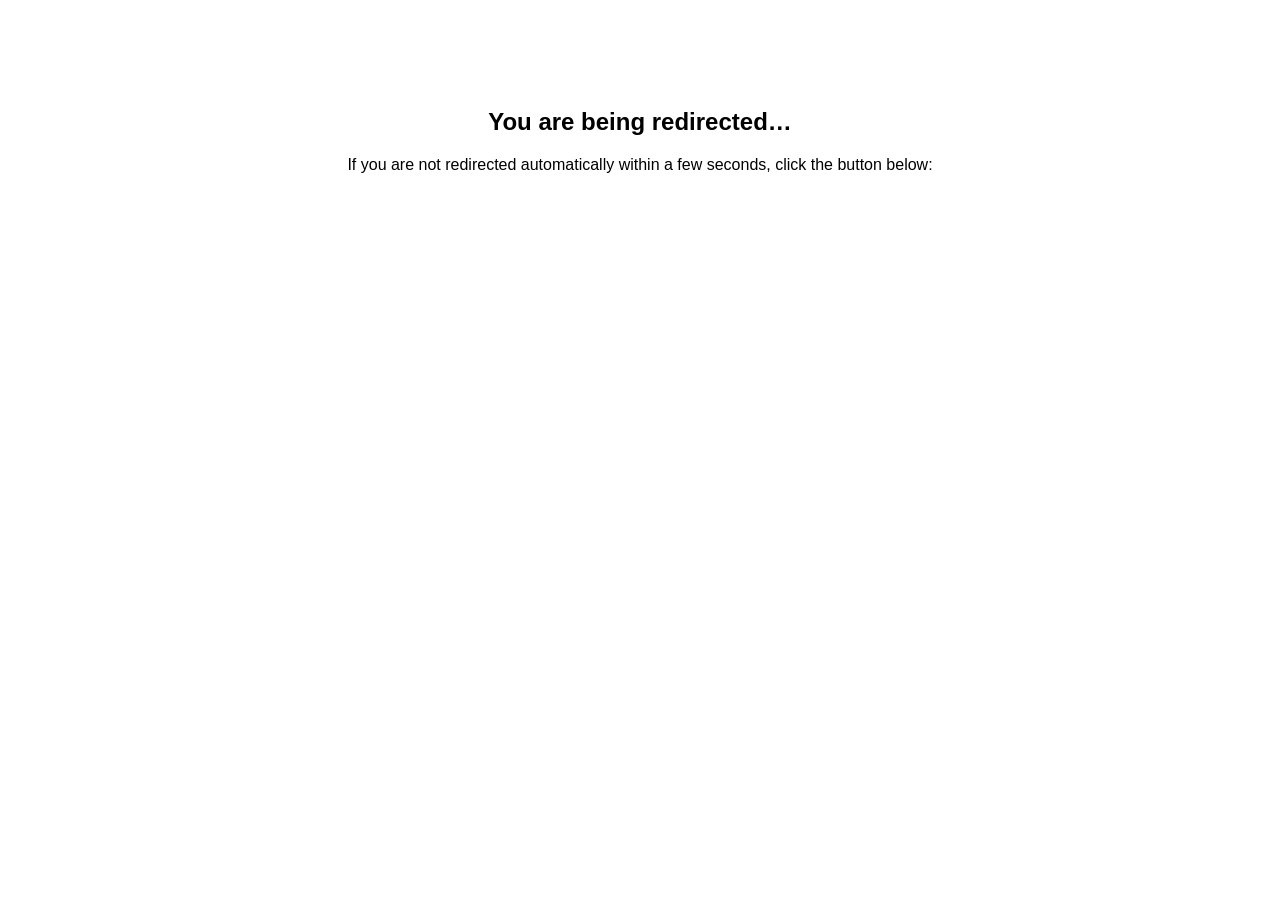
<file: docs.html>
<!DOCTYPE html>
<html lang="en">
<head>
    <meta charset="UTF-8">
    <meta http-equiv="refresh" content="5; URL='https://docs.google.com/document/d/1nIhGugGkxJcw-juWbgA9CL92ARf0vmWAB8or4O8n-lQ/edit?usp=sharing'" />
    <meta name="viewport" content="width=device-width, initial-scale=1.0">
    <title>Redirecting...</title>

    <style>
        body {
            font-family: Arial, sans-serif;
            text-align: center;
            padding-top: 80px;
            background: #ffffff;
        }
        a.button {
            display: inline-block;
            padding: 12px 20px;
            background: #ffffff;
            color: white;
            text-decoration: none;
            border-radius: 6px;
            font-size: 16px;
            margin-top: 20px;
        }
        a.button:hover {
            background: #000000;
        }
    </style>
</head>

<body>
    <h2>You are being redirected…</h2>
    <p>If you are not redirected automatically within a few seconds, click the button below:</p>

    <a class="button" href="https://docs.google.com/document/d/1nIhGugGkxJcw-juWbgA9CL92ARf0vmWAB8or4O8n-lQ/edit?usp=sharing">Go to the page</a>
</body>
</html>
</file>
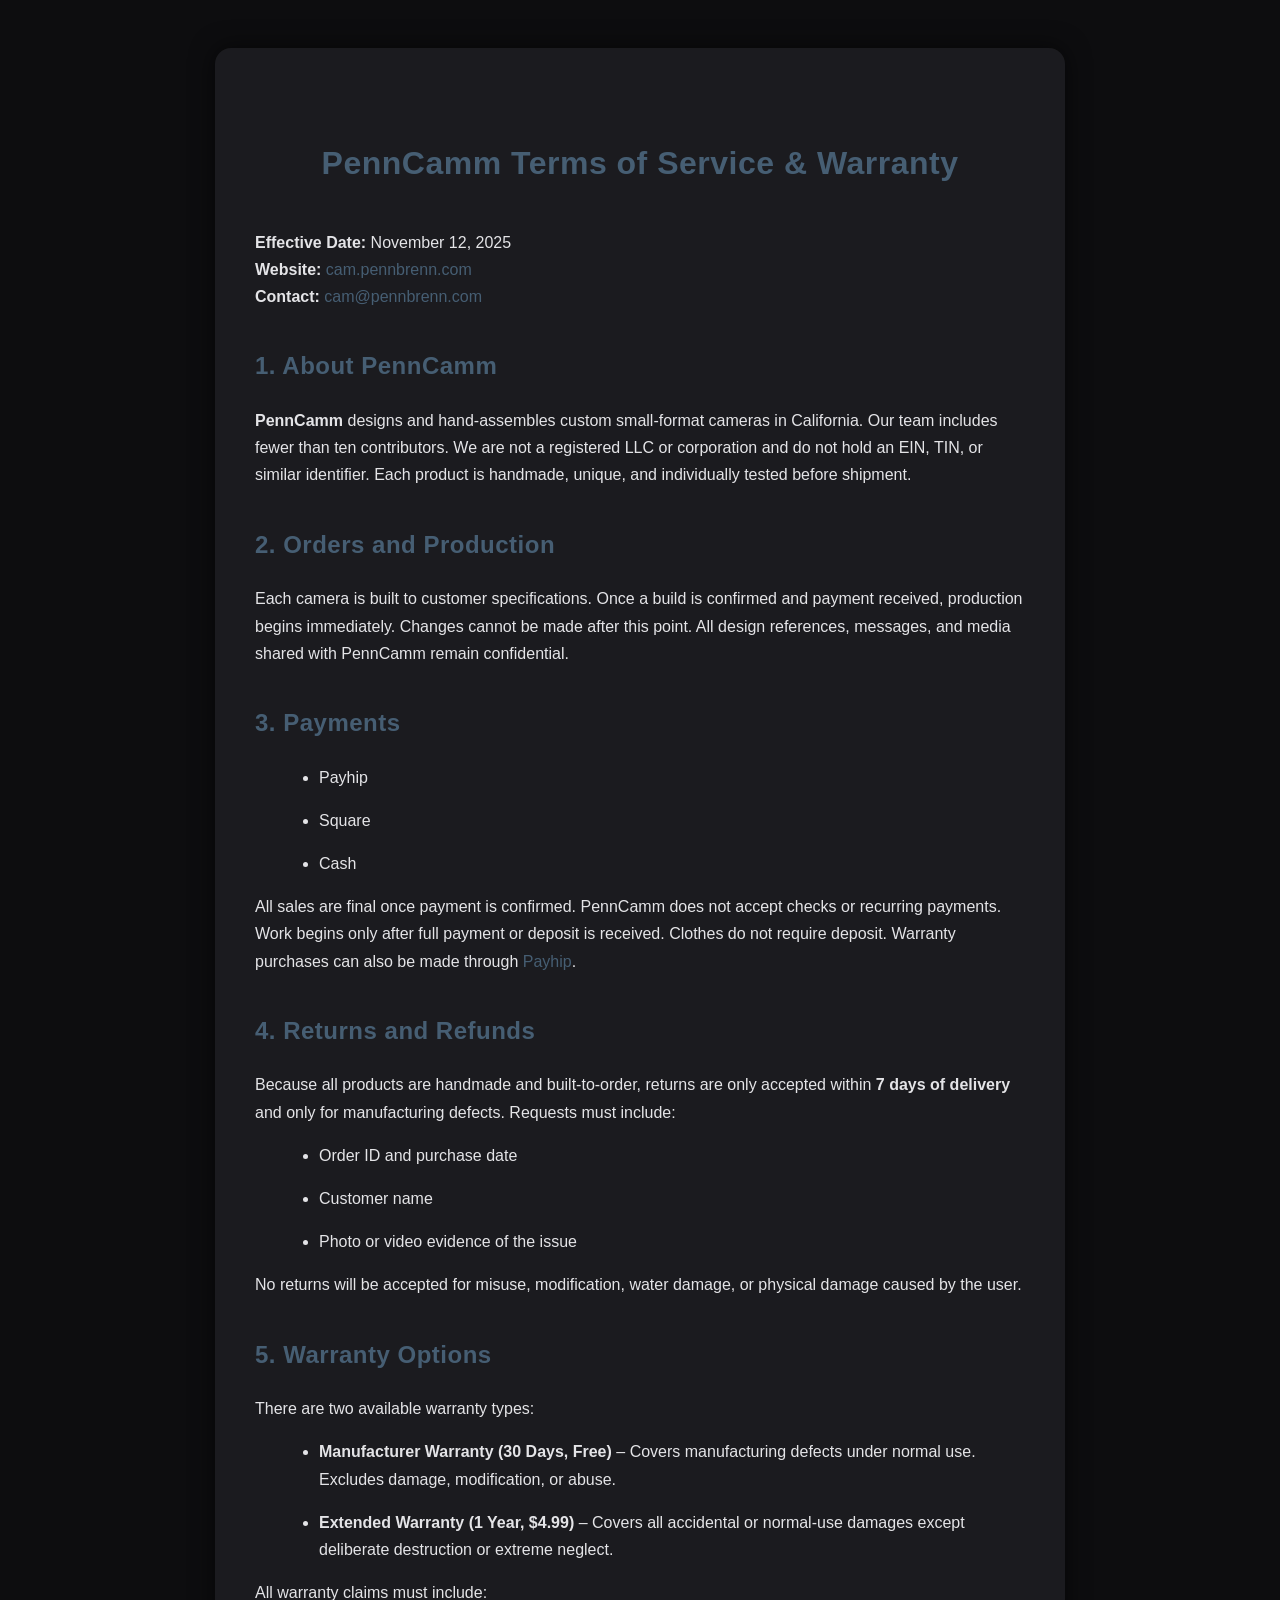
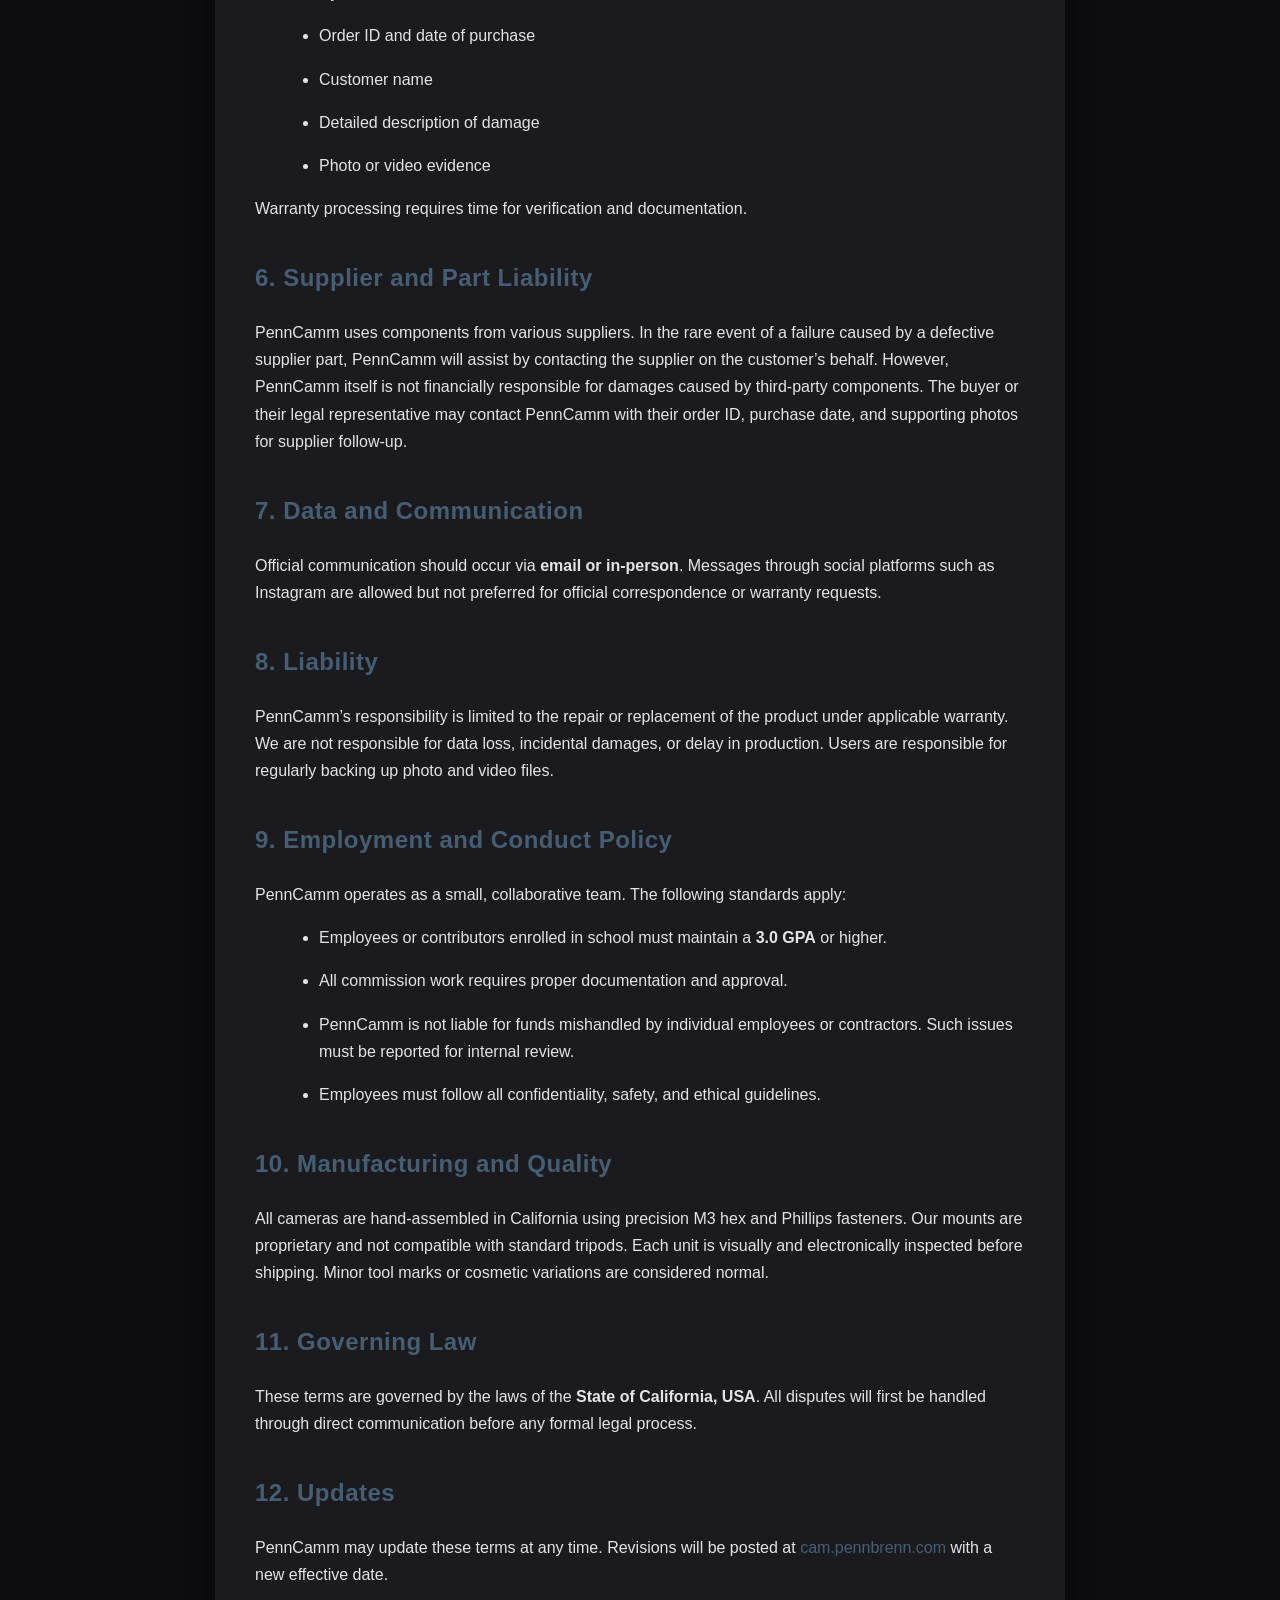
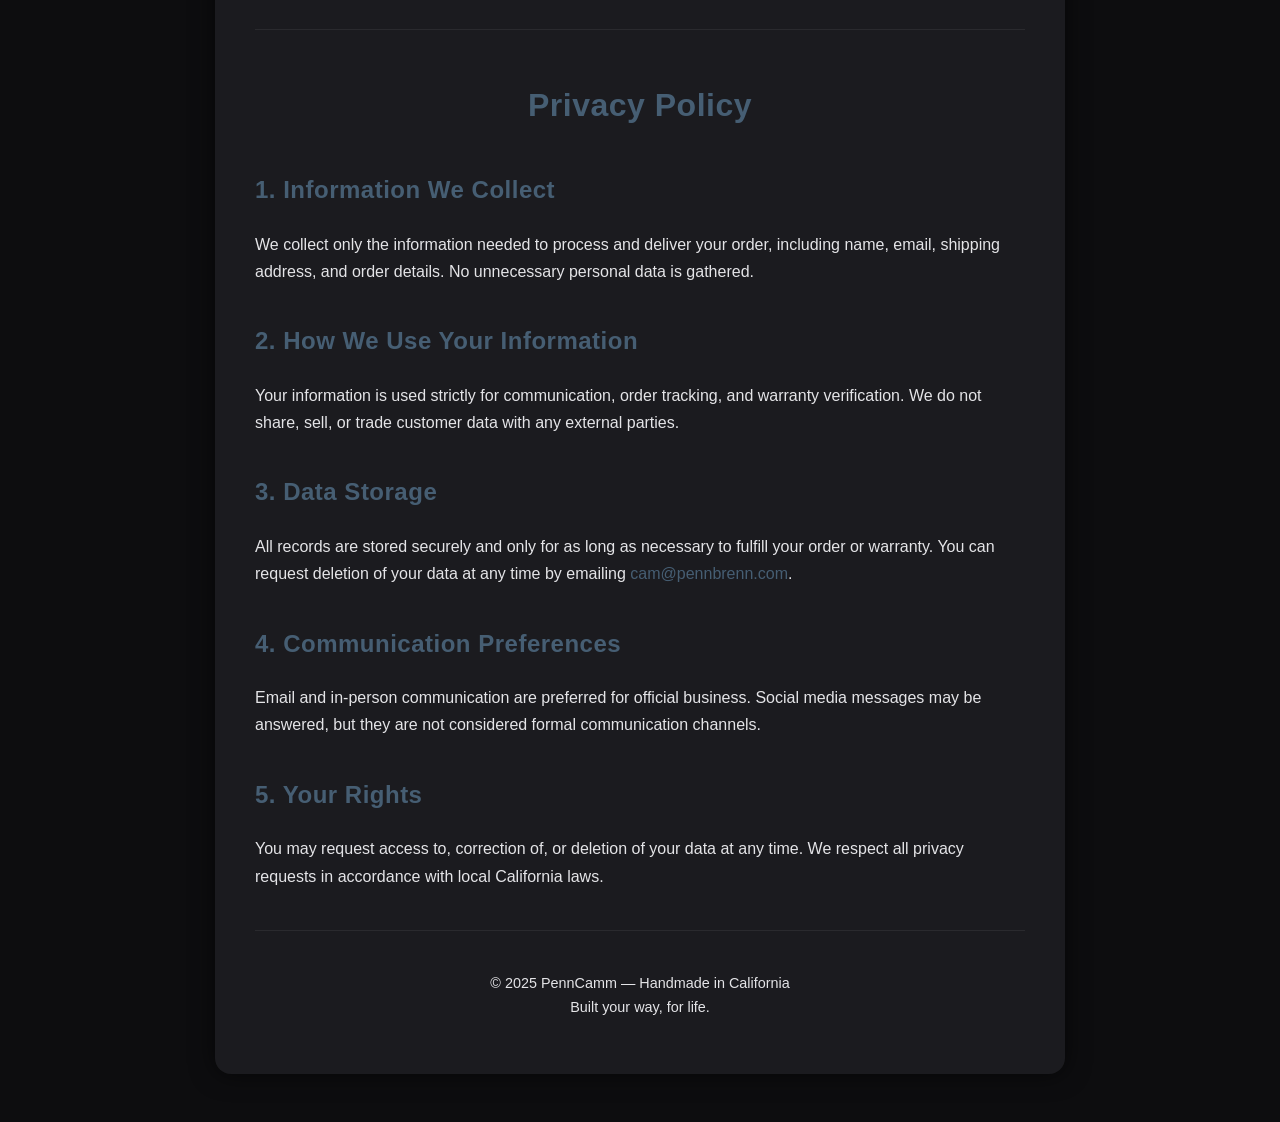
<file: legal.html>
<!DOCTYPE html>
<html lang="en">
<head>
  <meta charset="UTF-8" />
  <meta name="viewport" content="width=device-width, initial-scale=1.0" />
  <meta name="description" content="PennCamm Terms of Service, Warranty, and Privacy Policy" />
  <title>PennCamm – Terms, Warranty & Privacy</title>
    <!-- Google tag (gtag.js) -->
  <script async src="https://www.googletagmanager.com/gtag/js?id=G-VV5DY5JBSZ"></script>
  <script>
    window.dataLayer = window.dataLayer || [];
    function gtag(){dataLayer.push(arguments);}
    gtag('js', new Date());
    gtag('config', 'G-VV5DY5JBSZ');
  </script>
  <style>
    :root {
      --bg: #0d0d0f;
      --card: #1b1b1f;
      --text: #e4e4e7;
      --accent: #465e73;
      --muted: #a1a1aa;
      --radius: 16px;
      --max-width: 850px;
    }

    * { box-sizing: border-box; }

    body {
      margin: 0;
      padding: 0;
      background-color: var(--bg);
      color: var(--text);
      font-family: "Inter", "Segoe UI", Roboto, sans-serif;
      line-height: 1.7;
      display: flex;
      justify-content: center;
      padding: 3rem 1rem;
    }

    main {
      background-color: var(--card);
      padding: 2.5rem;
      border-radius: var(--radius);
      max-width: var(--max-width);
      width: 100%;
      box-shadow: 0 0 25px rgba(0,0,0,0.6);
      animation: fadeIn 0.8s ease;
    }

    h1, h2 {
      color: var(--accent);
      margin-top: 1.5em;
      letter-spacing: 0.5px;
    }

    h1 { text-align: center; margin-bottom: 1.2em; }

    a {
      color: var(--accent);
      text-decoration: none;
    }

    a:hover { text-decoration: underline; }

    p, li { color: var(--text); margin-bottom: 1em; }

    ul { margin-left: 1.5em; }

    hr {
      border: 0;
      border-top: 1px solid #2a2a2e;
      margin: 2.5em 0;
    }

    footer {
      text-align: center;
      margin-top: 2em;
      font-size: 0.9em;
      color: var(--muted);
    }

    .btn {
      display: inline-block;
      background-color: var(--accent);
      color: #fff;
      padding: 0.7em 1.2em;
      border-radius: 12px;
      text-decoration: none;
      font-weight: 600;
      transition: background-color 0.2s ease;
    }

    .btn:hover { background-color: #5b7893; }

    @keyframes fadeIn {
      from { opacity: 0; transform: translateY(10px); }
      to { opacity: 1; transform: translateY(0); }
    }

    @media (max-width: 600px) {
      main { padding: 1.5rem; }
    }
  </style>
</head>
<body>
  <main>
    <h1>PennCamm Terms of Service & Warranty</h1>
    <p><strong>Effective Date:</strong> November 12, 2025<br>
    <strong>Website:</strong> <a href="https://cam.pennbrenn.com">cam.pennbrenn.com</a><br>
    <strong>Contact:</strong> <a href="mailto:cam@pennbrenn.com">cam@pennbrenn.com</a></p>

    <h2>1. About PennCamm</h2>
    <p><strong>PennCamm</strong> designs and hand-assembles custom small-format cameras in California. Our team includes fewer than ten contributors. We are not a registered LLC or corporation and do not hold an EIN, TIN, or similar identifier. Each product is handmade, unique, and individually tested before shipment.</p>

    <h2>2. Orders and Production</h2>
    <p>Each camera is built to customer specifications. Once a build is confirmed and payment received, production begins immediately. Changes cannot be made after this point. All design references, messages, and media shared with PennCamm remain confidential.</p>

    <h2>3. Payments</h2>
    <ul>
      <li>Payhip</li>
      <li>Square</li>
      <li>Cash</li>
    </ul>
    <p>All sales are final once payment is confirmed. PennCamm does not accept checks or recurring payments. Work begins only after full payment or deposit is received. Clothes do not require deposit. Warranty purchases can also be made through <a href="https://payhip.com/PennCamm" target="_blank" rel="noopener">Payhip</a>.</p>

    <h2>4. Returns and Refunds</h2>
    <p>Because all products are handmade and built-to-order, returns are only accepted within <strong>7 days of delivery</strong> and only for manufacturing defects. Requests must include:</p>
    <ul>
      <li>Order ID and purchase date</li>
      <li>Customer name</li>
      <li>Photo or video evidence of the issue</li>
    </ul>
    <p>No returns will be accepted for misuse, modification, water damage, or physical damage caused by the user.</p>

    <h2>5. Warranty Options</h2>
    <p>There are two available warranty types:</p>
    <ul>
      <li><strong>Manufacturer Warranty (30 Days, Free)</strong> – Covers manufacturing defects under normal use. Excludes damage, modification, or abuse.</li>
      <li><strong>Extended Warranty (1 Year, $4.99)</strong> – Covers all accidental or normal-use damages except deliberate destruction or extreme neglect.</li>
    </ul>

    <p>All warranty claims must include:</p>
    <ul>
      <li>Order ID and date of purchase</li>
      <li>Customer name</li>
      <li>Detailed description of damage</li>
      <li>Photo or video evidence</li>
    </ul>
    <p>Warranty processing requires time for verification and documentation.</p>

    <h2>6. Supplier and Part Liability</h2>
    <p>PennCamm uses components from various suppliers. In the rare event of a failure caused by a defective supplier part, PennCamm will assist by contacting the supplier on the customer’s behalf. However, PennCamm itself is not financially responsible for damages caused by third-party components. The buyer or their legal representative may contact PennCamm with their order ID, purchase date, and supporting photos for supplier follow-up.</p>

    <h2>7. Data and Communication</h2>
    <p>Official communication should occur via <strong>email or in-person</strong>. Messages through social platforms such as Instagram are allowed but not preferred for official correspondence or warranty requests.</p>

    <h2>8. Liability</h2>
    <p>PennCamm’s responsibility is limited to the repair or replacement of the product under applicable warranty. We are not responsible for data loss, incidental damages, or delay in production. Users are responsible for regularly backing up photo and video files.</p>

    <h2>9. Employment and Conduct Policy</h2>
    <p>PennCamm operates as a small, collaborative team. The following standards apply:</p>
    <ul>
      <li>Employees or contributors enrolled in school must maintain a <strong>3.0 GPA</strong> or higher.</li>
      <li>All commission work requires proper documentation and approval.</li>
      <li>PennCamm is not liable for funds mishandled by individual employees or contractors. Such issues must be reported for internal review.</li>
      <li>Employees must follow all confidentiality, safety, and ethical guidelines.</li>
    </ul>

    <h2>10. Manufacturing and Quality</h2>
    <p>All cameras are hand-assembled in California using precision M3 hex and Phillips fasteners. Our mounts are proprietary and not compatible with standard tripods. Each unit is visually and electronically inspected before shipping. Minor tool marks or cosmetic variations are considered normal.</p>

    <h2>11. Governing Law</h2>
    <p>These terms are governed by the laws of the <strong>State of California, USA</strong>. All disputes will first be handled through direct communication before any formal legal process.</p>

    <h2>12. Updates</h2>
    <p>PennCamm may update these terms at any time. Revisions will be posted at <a href="https://cam.pennbrenn.com">cam.pennbrenn.com</a> with a new effective date.</p>

    <hr>

    <h1>Privacy Policy</h1>

    <h2>1. Information We Collect</h2>
    <p>We collect only the information needed to process and deliver your order, including name, email, shipping address, and order details. No unnecessary personal data is gathered.</p>

    <h2>2. How We Use Your Information</h2>
    <p>Your information is used strictly for communication, order tracking, and warranty verification. We do not share, sell, or trade customer data with any external parties.</p>

    <h2>3. Data Storage</h2>
    <p>All records are stored securely and only for as long as necessary to fulfill your order or warranty. You can request deletion of your data at any time by emailing <a href="mailto:cam@pennbrenn.com">cam@pennbrenn.com</a>.</p>

    <h2>4. Communication Preferences</h2>
    <p>Email and in-person communication are preferred for official business. Social media messages may be answered, but they are not considered formal communication channels.</p>

    <h2>5. Your Rights</h2>
    <p>You may request access to, correction of, or deletion of your data at any time. We respect all privacy requests in accordance with local California laws.</p>

    <hr>

    <footer>
      <p>© 2025 PennCamm — Handmade in California<br>
      Built your way, for life.</p>
    </footer>
  </main>
</body>
</html>
</file>
